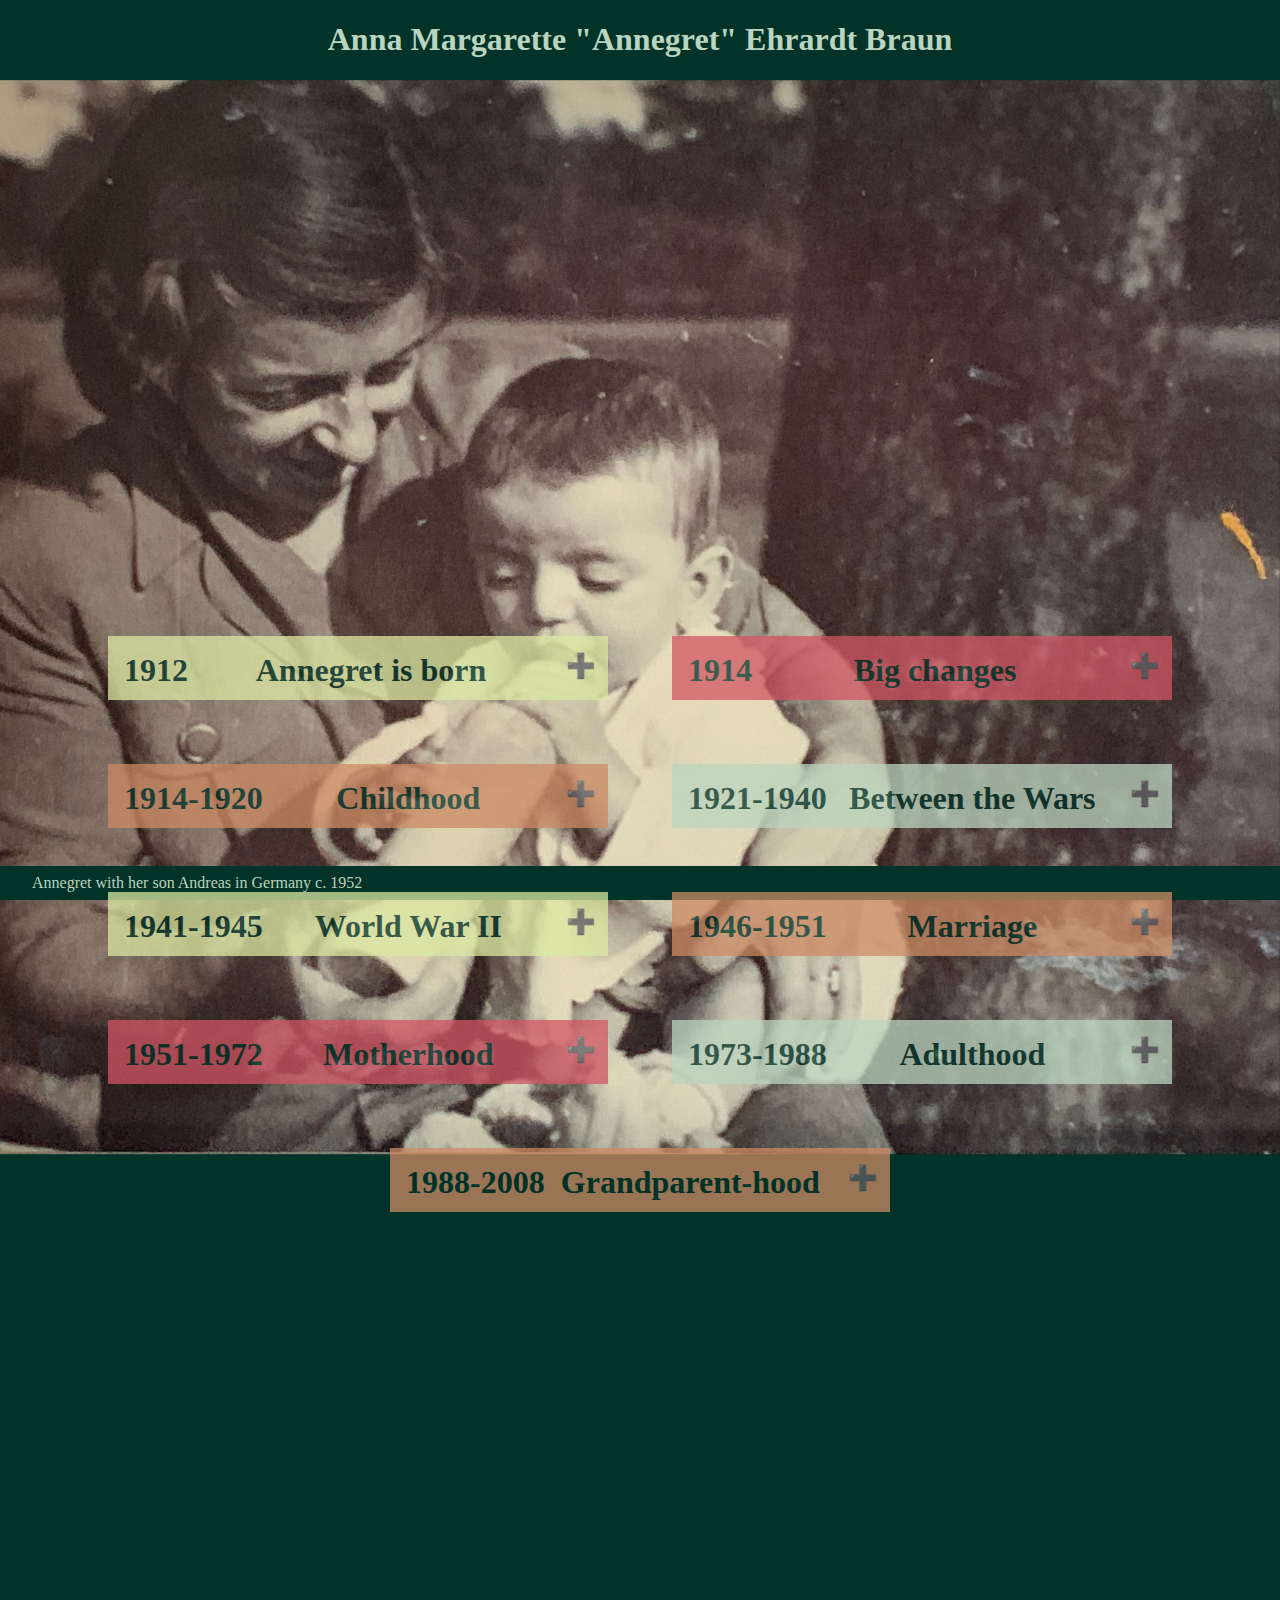
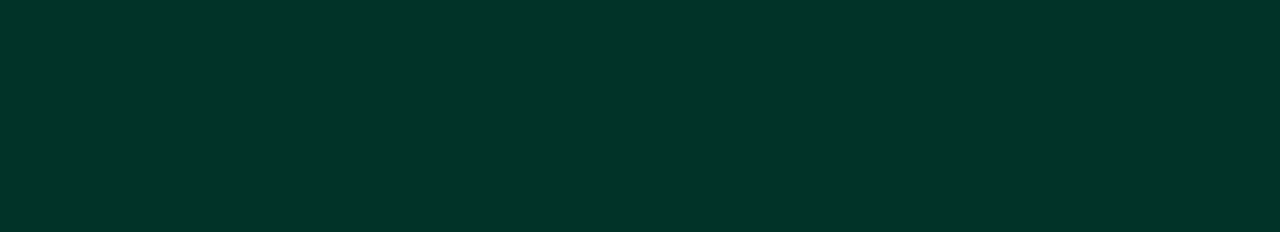
<file: index.html>
<!DOCTYPE html>
<html lang="English">
<head>

	<title>Tribute page to Annegret Braun</title>
	<meta name="generator" content="BBEdit 14.1" />
	<meta name='description' content='Brief biography of Annegret Braun'>
	<meta name='keywords' content='Biography, German, World War'>
	<meta name='author' content='Biba Braun'>
	<meta name='viewport' content='width=device-width, initial-scale=1.0'>
	
 <link rel='stylesheet' href='styles.css'>
</head>

<body>
<div id='main'>
	<div id='heading'>
  <h1 id='title'>Anna Margarette "Annegret" Ehrardt Braun</h1>
  </div>

 <div id='img-div'>
 	<img src="images/Annegret_and_Andreas.jpeg" width="100%"  alt="Annegret and Andreas c. 1952">
    <figcaption id='img-caption'>Annegret with her son Andreas in Germany c. 1952</figcaption>
  </div>

  
 <div class='space'></div>

   <div id='tribute-info'>
    
    <div id='1912' class='timeline a'>
  	  <button type='button' class='collapsible drop_c'> 
 	     <div class='year'>1912</div>
 	     <div class='short-desc'>Annegret is born</div>
 	   </button>
    
 	   <div class='content'>
 	     <p>In 1912 Anna Margrette Erhardt was born to Carl Ehrardt (1880-1940) and Viktoria Ehrhardt nee: Brandrup (1885-1966).</p>
 	     <p> When she was a few months old her father recieved a position working as a Theater Technician for a Grand Duke of Russia. The young family thought their prospects were good, but the outbreak of World War I was soon to change their plans.</p>
 	   </div>

        </div>
  
   <div id='1914' class='timeline b'>
    <button type='button' class='collapsible drop_d'> 
      <div class='year'>1914</div>
      <div class='short-desc'>Big changes</div>
    </button>
  
    <div class='content'>
      <p>On July 28 1914 the Ehrhardt family was on vacaiton visiting Viktoria's family in Zullichau. When Archduke Franz Ferdinand was killed and World War I broke out the family only had two suitcases of vacation clothes with them, and they did not return to Russia to work or to collect their posessions.</p>
      <p>Annegret, her pregnant mother, and her father were now homeless and jobless. The family stayed on in Zullichau for a while, but Carl was soon drafted in the war, and Viktoria took Annegret and her new baby sister <em>Karina</em> to live with her maternal grandfather Arthur Brandrup (1851 - 1927).</p>
    </div>
  </div>
      
       <div id='1920' class='timeline c'>
    <button type='button' class='collapsible drop_b'> 
      <div class='year'>1914-1920</div>
      <div class='short-desc'>Childhood</div>
    </button>
  
    <div class='content'>
      <p>Annegret fondly remembered living at her great grandfather's home in Hartau (a small town on the boarder of Germany and Czech Republic) during the war. By all accounts the patriarch, Franz Cypers von Landrecy (1820-1921), was a strict man and little, serious Annegret had his heart.</p>
      <p>Where her mother and sister were fun-loving and free-spirited "butterflies" Annegret found comfort and kindness in her gruff great-grandfather who would tell her sad and romantic tales after dinner.</p>
      <p>They had a comfortable life, there were strict rules to follow, but if adhered to things were well. Despite their father being absent in the war the children and their mother enjoyed a relaxed lifestyle of leisure often playing and painting the local landscape.</p>
    </div>
  </div>
      
       <div id='1921' class='timeline b'>
    <button type='button' class='collapsible drop_a'> 
      <div class='year'>1921-1940</div>
      <div class='short-desc'>Between the Wars</div>
    </button>
  
    <div class='content'>
      <p>After the war Carl looked for work. In 1921 the family moved to ___ where he had finally found some. Their life changed drastically from one of luxury and nature to a modest apartment in the city.</p>
      <p>Carl Ehrhardt likly suffered from PTSD and depression, Annegret said that it was hard to connect with him after the war. The burden of taking care of the family fell square on his shoulders as Viktoria was a happy butterfly who adapted to whatever situation she found herself in. Annegret seemed to think that Carl felt alone in his role and wished for more of a partner in his wife, stating also that Viktoria was more of a playmate than a mother to her children.</p>
      <p>Carl struggled in various jobs and was not met with great success, though he and Annegret were able to create a stronger bond as she became older and was able to see the weight of responsibility he carried. He died of a heart-attack in 1940.</p>
      <p>In her 80s Annegret would reflect that she was glad he passed away quickly and didn't have to experience World War II. She added that one friend of his was killed in action after being drafted into the military at age 60.</p>
    </div>
  </div>
    
               <div id='1941' class='timeline a'>
    <button type='button' class='collapsible drop_c'> 
      <div class='year'>1941-1945</div>
      <div class='short-desc'>World War II</div>
    </button>
  
    <div class='content'>
      <p>Annegret studied at university under the Nazi regime, she would complain that shhe wanted to study art but it wasn't allowed as it wouldn't further the Reich. </p>
      <p>While visiting a bookstore near campus she saw a young man reading an art history book and was smitten. She approached him and discovered that he was buying the book for his sister, and asked if he needed help packaging the book to ship it. He accepted and the first connection was cemented between them. His name was Otto Braun</p>
      <p>Through the war the two of them would send eachother messages though the mail system was fractured. Information is scarse about Annegrets time during the war. Otto was conscripted and at some point was taken as a prisoner of war where he remained until US troops released him after the armistice.</p>
    </div>
  </div>

       <div id='1946' class='timeline b'>
    <button type='button' class='collapsible drop_b'> 
      <div class='year'>1946-1951</div>
      <div class='short-desc'>Marriage</div>
    </button>
  
    <div class='content'>
      <p>Somehow Annegret and Otto found eachother after the war. Annegret was in what would soon become East Germany when they came back together. The story goes that Annegret forged documents for Otto saying he was a hairdresser to make their crossing the boarder into US controlled territory easier as his official paperwork listed him as an engineer and they were concerned the Soviets would not let them cross.</p>
      <p>They had no home, no income, living in a broken country. Annegrets mother was living with a relative in Bad Heilbrun, in Bavaria, and the two went to ask her for her blessing for them to marry. The story goes: Viktoria said that if they stocked the cellar with wood and procured a new stovepipe for the house they could marry and live there.</p>
      <p>There are pictures still of the newly-weds at the edge of a forrest resting while bringing in firewood for the winter.</p>
      <p>Annegret carried two children to full term, the first was a stillborn girl shortly after the two married. Doctors told Annegret not to try again as she was already over 30 and in his oppinion her malnourished body would not be able to carry a child. Despite the warnings Annegret gave birth to Stephan Andreas Braun on February 11 1951. She was 39 years old.</p>
    </div>
  </div>

    
    
           <div id='1951' class='timeline d'>
    <button type='button' class='collapsible drop_d'> 
      <div class='year'>1951-1972</div>
      <div class='short-desc'>Motherhood</div>
    </button>
  
    <div class='content'>
      <p>Annegret had one son, Andreas. He was born in Bad Toelz, the 'big city' compared to Bad Heilbrun where his parents lived. Like his mother he was raised in the country for his early years and spent a lot of time playing with Viktoria his grandmother near by.</p> 
      <p>In 1957 the family bought a home on the outskirts of Munich where Annegret and Otto would live until their final years. By the time Annegret and Otto moved out of that home the city of Munich had grown up around them.</p>
      <p>Andreas was often sick and Annegret spent much time taking care of him and watching over him at the hospital. Otto was often away on business, in that way too the childhoods of Annegret and Andreas were similar.</p>
      <p>Andreas did not follow his familial footsteps into a career in engineering. After leaving school he traveled throughout Europe, North Africa, the Middle East and East Asia ending up in India where he found a teacher who he would follow for the rest of his life. While we don't know what Annegret and Otto thought about his strange behavior and dress, we do know that they continued to see eachother, Annegret and Otto traveled far and wide to spend time with their son.</p>
    </div>
  </div>
    
    
    
       <div id='1973' class='timeline b'>
    <button type='button' class='collapsible drop_a'> 
      <div class='year'>1973-1988</div>
      <div class='short-desc'>Adulthood</div>
    </button>
  
    <div class='content'>
      <p>By 1973 Annegret and Otto had finished raising their son and now spent time focusing on themselves and eachother. They had many friends who were artists and musicians and took up traveling and art themselves.</p>
      <p>Andreas had moved back from India and would soon settle in a small town in Florida. Annegret and Otto built a house in the town and visited regularly.</p>
    </div>
  </div>    
    
    
           <div id='1988' class='timeline b'>
    <button type='button' class='collapsible drop_b'> 
      <div class='year'>1988-2008</div>
      <div class='short-desc'>Grandparent-hood</div>
    </button>
  
    <div class='content'>
      <p>In 1988, when in Florida on a visit to their son, their first grandchild was born. While the couple continued to live in Germany and live their happy retired life, they often visited Florida and spent time with their Grandchildren.</p>
      <p>Annegret was a kind grandmother, who often told stories of her own childhood. She shared her favorite recipes and played with the children. She loved to watch the birds in her back yard and would whisper quietly about them and point them out, especially the cardinals.</p>
	  <p></p>
     <!-- 
 <p>Annegret died at the age of 96 in an assisted living facility. She had a life, and now she is dead. She will soon be forgotten like the scores of humans who came before.</p> 
    </div>
 -->
  </div>
    
    </div>
    
    <div class='space2'></div>
    
    <div id='learn-more'>

  
  
</div>
    
    
    <script src='main.js'></script>
</body>
</html>
</file>
<file: styles.css>
:root{
  --neutral: #dcd5b8;
  --main-dark: #013328;
  --main-med: #748b6d;
  --main-lt: #bbd4bf;
  --sec-med: #cc8b65;
  --sec-lt: #dbe9a2;
  --contrast-bright: #d05663;
  --contrast-dark: #635048;
}
 


body {
	margin: 0;
 	background-color: var(--main-dark);
 	color: var(--main-lt);
/*  	font-family: Helvetica, sans-serif; */
}


#img-div {
 	max-height: 1200px;
	position: fixed;
	z-index: -1;
	
}

#img-caption {
	background-color: var(--main-dark);
	width: 100 vw;
}



#heading {
	display: flex;
	justify-content: center;
	text-align: center;
	padding: 0 1.5em ;
	position: -webkit-sticky;
	position: sticky;
	top: 0;
	background-color: var(--main-dark);
	z-index: 1;
}



h1 {
font-family: heading, Times, serif;
color: var(--main-lt);
font-weight: 550;

}

figcaption {
	margin: 0 .5em 0 .5em;
	float: right;
}

.space {
	margin:60vh;
}

.space2{
	margin: 30vh;
	width: 100vw;
}


#tribute-info {
	display: flex;
 	flex-wrap: wrap; /* Each timeline item is within this box. Without wrapping they scroll out to the right */
 	/* flex-direction: column; */
 	width: 100vw; /* Gives the whole section container the full width of the viewport */
 	justify-content: center;  /* Moves boxes within this div to the right */
	gap: 2em;
}
 

 


.timeline {
  margin: 1em;
  display: flex;
  max-width: 500px; 
  font-family: timeline;
  flex-wrap: wrap; /*this line keeps the drop-down text beneath the heading*/
}


.collapsible {
  color: var(--main-dark);
  cursor: pointer;
  padding: .5em 0 .5em .5em;
  width: 100%;
  border: none;
  font-size: 2em;
  display: flex;
  flex-wrap: nowrap;
  font-family: dejavu;
  font-weight: 700; 
  justify-content: space-between;
  opacity: 75%;
  max-height: 2em;
}

.collapsible:after {
  content: '\02795';
  color: var(--main-dark);
  float: right;
  font-size: .75em;
  margin: 0 .5em;
}

.active:after {
  content: '\2796';
  color: var(--main-dark);
  font-size: .75em;
  margin: 0 .5em;
}

.collapsible:hover {
  opacity: 80%;
}

.content {
  padding: 0 10px;
/*   max-width: 480px; */
  max-height: 0;
  overflow: hidden;
  transition: max-height 0.2s ease-out;
  background-color: var(--neutral);
  margin: -1px 0;
  width: 100%;
  color: var(--contrast-dark);
  opacity: 80%;
}

.drop_a {
  background-color: var(--main-lt);
}

.drop_b {
  background-color: var(--sec-med);
}

.drop_c {
  background-color: var(--sec-lt);
}

.drop_d {
  background-color: var(--contrast-bright);
}

#learn-more {
	background-color: var(--main-dark);
	width: 100vw;
	text-align: center;
}


figcaption {
  position: fixed;
  bottom: 0;
  width: 100%;
  padding: .5em 2em;
  margin: 0;
  z-index: 2;
}

@media screen and ( max-width: 510px ){
  h1 {
	font-size: 1.5em;
  }
 .timeline {
    margin: 0;
  }

/* 
  #img-div {
	background: url(images/Annegret_and_Andreas.jpeg) no-repeat left top fixed 500px auto;
	-webkit-background-size: cover;
	-moz-background-size: cover;
	-o-background-size: cover;
	background-size: cover;
  }
 */

@media screen and ( min-width: 2000px ) {
	#tribute-info {
		justify-content: flex-end;
	}
}
</file>
